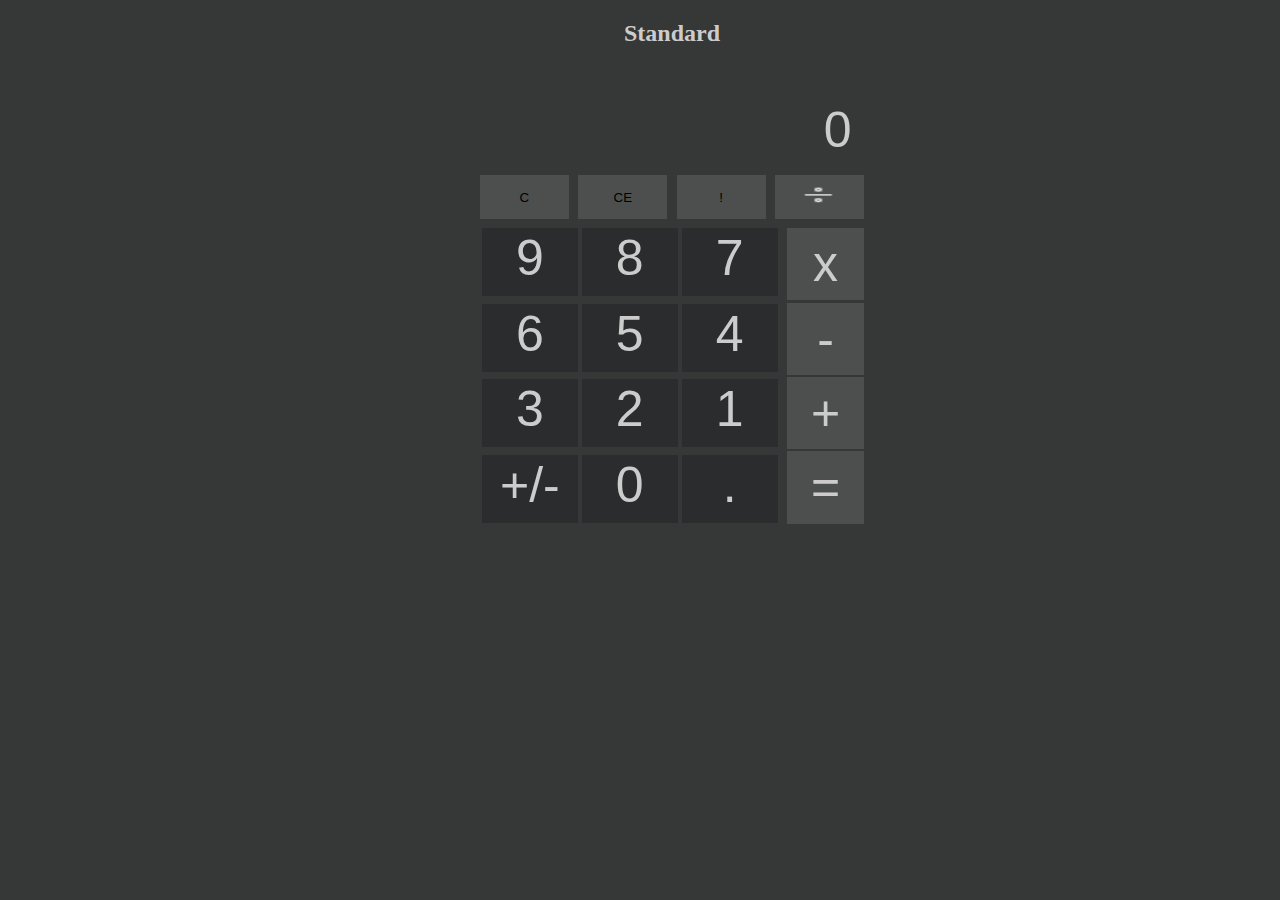
<file: index.html>
<!DOCTYPE html>
<html>
	<head>
		<title>GL Calculatrice 1.1</title>
		<meta charset="utf-8">
		<link rel="icon" href="math_48px.png" type="image/png" />
		<link rel="stylesheet" type="text/css" href="style.css">
		<meta name="viewport" content="width=device-width, initial-scale=1.0">
	</head>
	<body>
		<center>
			<h2>Standard</h2>
			<article class="screen">
				<aside id="screen1" class="ecran"></aside>
				<aside id="screen2" class="ecran">0</aside>
			</article>
			<article class="pallette">
				<aside class="pallette1">
					<button id="btnCE">C</button>
					<button id="btnC">CE</button>
					<button>!</button>
					<button><img src="divide_16px.png" alt="" srcset=""></button>	
				</aside>
				<aside class="pallette2">
					<div class="chiffrePane">
						<button value="9" onclick="getValue(this.value)">9</button>
						<button value="8" onclick="getValue(this.value)">8</button>
						<button value="7" onclick="getValue(this.value)">7</button>
						<button value="6" onclick="getValue(this.value)">6</button>
						<button value="5" onclick="getValue(this.value)">5</button>
						<button value="4" onclick="getValue(this.value)">4</button>
						<button value="3" onclick="getValue(this.value)">3</button>
						<button value="2" onclick="getValue(this.value)">2</button>
						<button value="1" onclick="getValue(this.value)">1</button>
						<button value="-" onclick="getValue(this.value)">+/-</button>
						<button value="0" onclick="getValue(this.value)">0</button>
						<button value="." onclick="getValue(this.value)">.</button>
					</div>
					<div class="operationPane">
						<button>x</button>
						<button>-</button>
						<button>+</button>
						<button>=</button>
					</div>
				</aside>
			</article>
		</center>
	</body>
	<script src="calcul.js"></script>
</html>
</file>
<file: style.css>
body{
	margin: 0px;
	padding: 0px;
	background-color: #363737;
	color: #CCC;
	font-family: 'Times new roman', sans-serif;
}

h2, .screen, .pallette{ margin-left: 5%; }

.screen, .pallette{ width: 30%; }

.pallette{ height: 410px; }

.screen{ margin-bottom: 1.3%; }

.ecran{
	position: relative;
	width: 96.6%;
	height: 53.5%;
	text-align: right;
	padding: 7px 12px 0px 0px;
}

#screen1{ height: 20px; font-size: 30px; }

.pallette1{
	width: 100%;
	height: auto;
	display: inline-flex;
	margin-bottom: 2.5%;
}
.pallette1 > button{
	width: 24%;
	height: auto;
	margin-right: 2.5%;
	background-color: rgba( 100, 104, 102, 0.5);
}

.pallette1 :last-child{
	margin-right: 0;
}
.pallette1 :last-child img {
	height: 50%;
	width: 50%;
}

.pallette2{
	position: relative;
	width: 100%;
	height: 74%;
}

.chiffrePane > button, .operationPane > button, #screen2{ 
	font-size: 50px;
	font-family: 'Digital-7 Mono', 'Arial', sans-serif;
}

.chiffrePane{
	position: relative;
	width: 78%;
	height: 70%;
	float: left;
}

.chiffrePane > button{
	display: inline-grid;
	color: #CCC;
	background-color: rgba( 32, 34, 36, 0.5);
	width: 32%;
	height: 32%;
	margin-bottom: 2.5%;
}

.chiffrePane > button:hover{ background-color: rgba( 152, 153, 152, 0.5); }

.operationPane {
	float: right;
	width: 20%;
	height: 100%;
}

.operationPane > button{
	display: block;
	width: 100%;
	height: 23.75%;
	color: #CCC;
	background-color: rgba( 100, 104, 102, 0.5);
	margin-bottom: 3%;
}

.pallette1 > button:hover,.operationPane > button:hover{
	background-color: rgba( 161, 157, 229, 0.5);
	color: #CCC;
}


button{ border: none; }
button:focus{ outline: none; }

@media only screen and (max-width: 1200px) {
	.screen, .pallette{ width: 90%; }
	article.pallette { margin: 0; }
}
</file>
